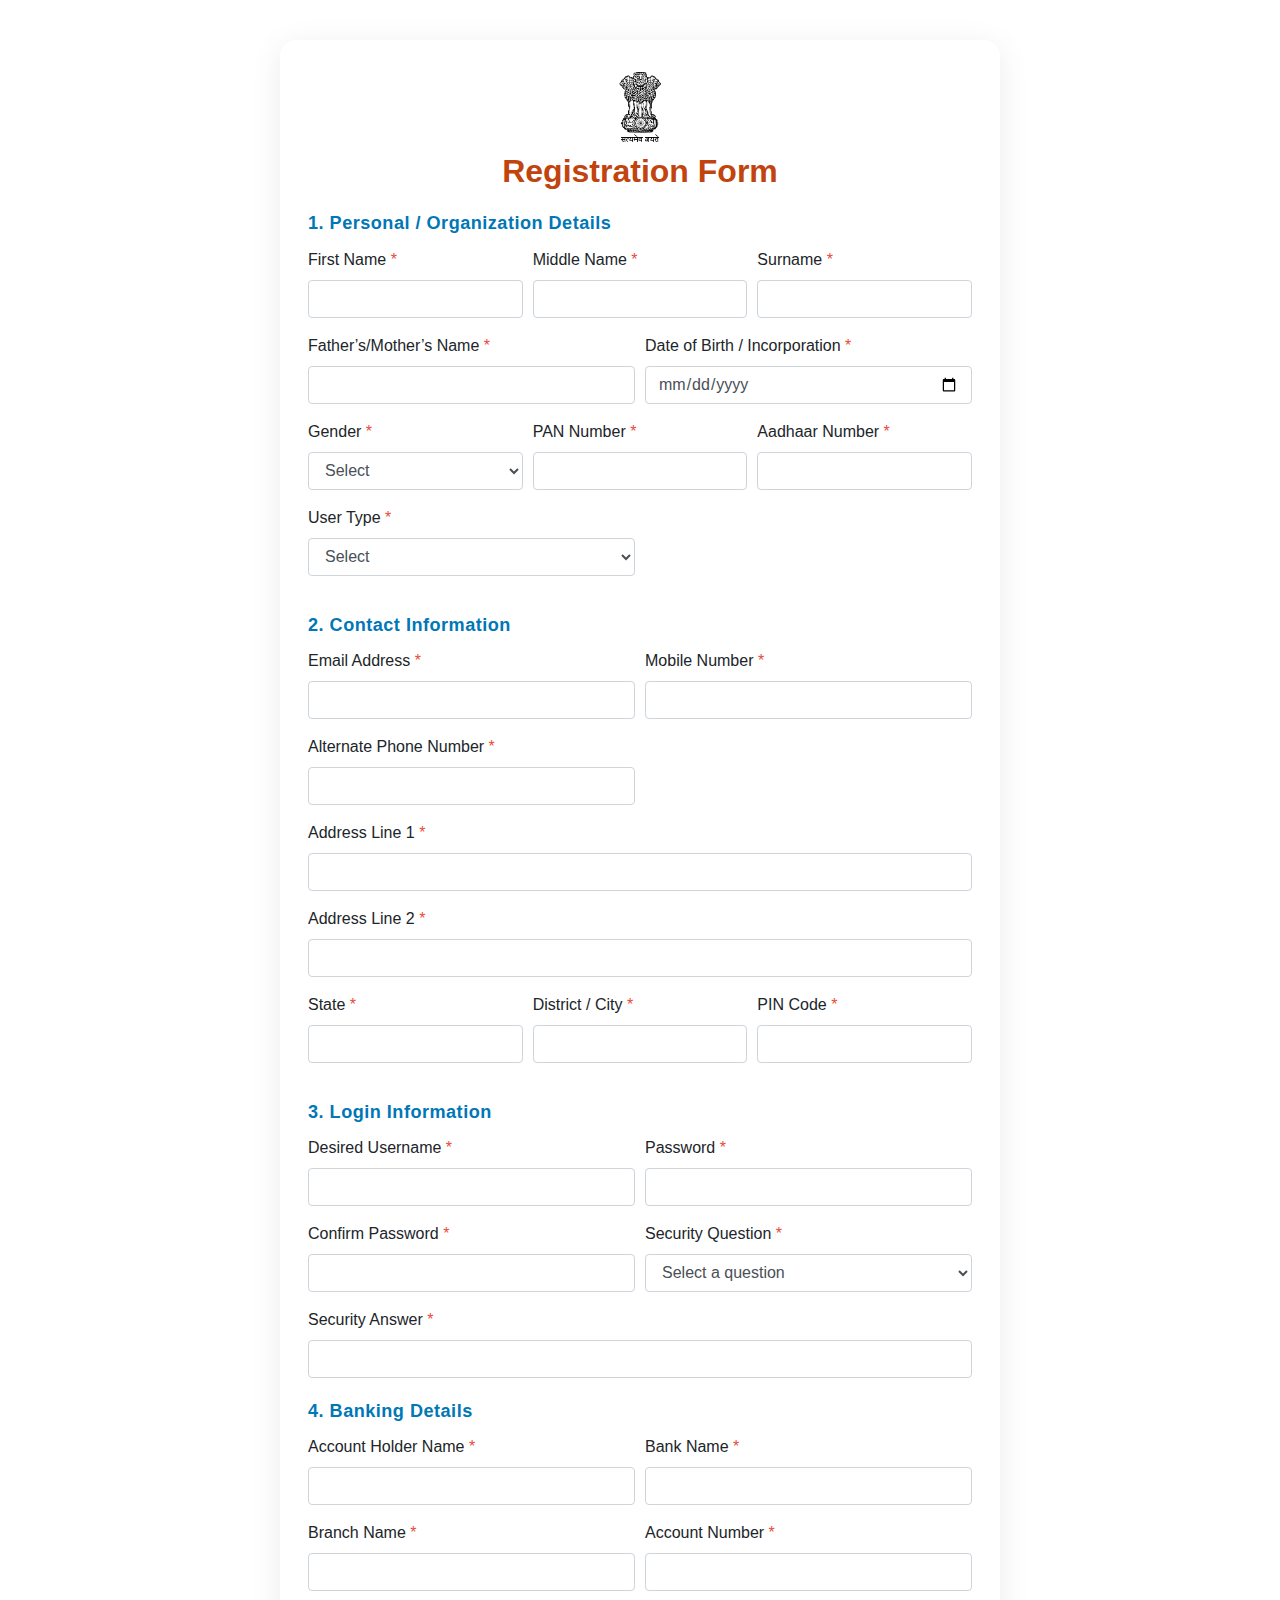
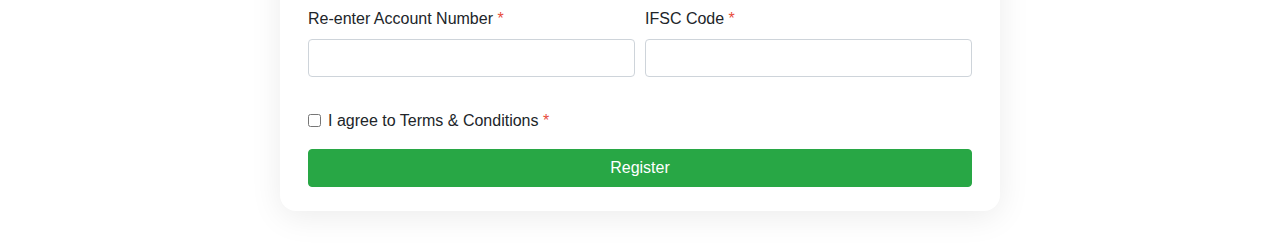
<file: register.html>
<!DOCTYPE html>
<html lang="en">
<head>
  <meta charset="UTF-8" />
  <title>Registration - Ministry of Finance</title>
  <meta name="viewport" content="width=device-width, initial-scale=1">
  <!-- Bootstrap CSS -->
  <link rel="stylesheet" href="https://cdn.jsdelivr.net/npm/bootstrap@4.6.2/dist/css/bootstrap.min.css">
  <style>
    .registration-section {
      max-width: 720px;
      margin: 40px auto;
      background: #fff;
      border-radius: 16px;
      box-shadow: 0 6px 32px rgba(0,0,0,0.08);
      padding: 32px 28px 24px 28px;
    }
    .registration-section h2 {
      color: #c1440e;
      font-weight: 700;
      margin-bottom: 18px;
      text-align: center;
    }
    .form-section-title {
      color: #0077b6;
      font-size: 1.13em;
      font-weight: 600;
      margin-top: 20px;
      margin-bottom: 10px;
      letter-spacing: 0.5px;
    }
    .required:after { content:" *"; color: #e74c3c; }
    .national-emblem {
      display: block;
      margin: 0 auto 10px auto;
      height: 70px;
    }
  </style>
</head>
<body>
  <main class="registration-section" id="main-content">
    <img src="ministry.png" alt="National Emblem" class="national-emblem">
    <h2>Registration Form</h2>
    <form id="registrationForm" class="needs-validation" novalidate autocomplete="off">
      <!-- 1. Personal / Organization Details -->
      <div class="form-section-title">1. Personal / Organization Details</div>
      <div class="form-row">
        <div class="form-group col-md-4">
          <label class="required" for="firstName">First Name</label>
          <input type="text" class="form-control" id="firstName" required pattern="^[A-Za-z ]+$" title="Only letters and spaces allowed">
          <div class="invalid-feedback">Only letters and spaces allowed.</div>
        </div>
        <div class="form-group col-md-4">
          <label class="required" for="middleName">Middle Name</label>
          <input type="text" class="form-control" id="middleName" required pattern="^[A-Za-z ]+$" title="Only letters and spaces allowed">
          <div class="invalid-feedback">Only letters and spaces allowed.</div>
        </div>
        <div class="form-group col-md-4">
          <label class="required" for="surname">Surname</label>
          <input type="text" class="form-control" id="surname" required pattern="^[A-Za-z ]+$" title="Only letters and spaces allowed">
          <div class="invalid-feedback">Only letters and spaces allowed.</div>
        </div>
      </div>
      <div class="form-row">
        <div class="form-group col-md-6">
          <label class="required" for="parentName">Father’s/Mother’s Name</label>
          <input type="text" class="form-control" id="parentName" required pattern="^[A-Za-z ]+$" title="Only letters and spaces allowed">
          <div class="invalid-feedback">Only letters and spaces allowed.</div>
        </div>
        <div class="form-group col-md-6">
          <label class="required" for="dob">Date of Birth / Incorporation</label>
          <input type="date" class="form-control" id="dob" required>
          <div class="invalid-feedback">Date required.</div>
        </div>
      </div>
      <div class="form-row">
        <div class="form-group col-md-4">
          <label class="required" for="gender">Gender</label>
          <select class="form-control" id="gender" required>
            <option value="" disabled selected>Select</option>
            <option>Male</option>
            <option>Female</option>
            <option>Other</option>
          </select>
          <div class="invalid-feedback">Select gender.</div>
        </div>
        <div class="form-group col-md-4">
          <label class="required" for="pan">PAN Number</label>
          <input type="text" class="form-control" id="pan" maxlength="10" required pattern="^[A-Z]{5}[0-9]{4}[A-Z]$" title="ABCDE1234F">
          <div class="invalid-feedback">Enter valid PAN (ABCDE1234F, all uppercase).</div>
        </div>
        <div class="form-group col-md-4">
          <label class="required" for="aadhaar">Aadhaar Number</label>
          <input type="text" class="form-control" id="aadhaar" maxlength="12" required pattern="^\d{12}$" title="12 digit number">
          <div class="invalid-feedback">Enter 12-digit Aadhaar number.</div>
        </div>
      </div>
      <div class="form-row">
        <div class="form-group col-md-6">
          <label class="required" for="userType">User Type</label>
          <select class="form-control" id="userType" required>
            <option value="" disabled selected>Select</option>
            <option>Individual</option>
            <option>Agency</option>
            <option>Department</option>
          </select>
          <div class="invalid-feedback">Select user type.</div>
        </div>
      </div>

      <!-- 2. Contact Information -->
      <div class="form-section-title">2. Contact Information</div>
      <div class="form-row">
        <div class="form-group col-md-6">
          <label class="required" for="email">Email Address</label>
          <input type="email" class="form-control" id="email" required>
          <div class="invalid-feedback">Enter a valid email.</div>
        </div>
        <div class="form-group col-md-6">
          <label class="required" for="mobile">Mobile Number</label>
          <input type="text" class="form-control" id="mobile" required maxlength="10" pattern="^\d{10}$" title="10 digit number">
          <div class="invalid-feedback">Enter 10-digit mobile number.</div>
        </div>
      </div>
      <div class="form-row">
        <div class="form-group col-md-6">
          <label class="required" for="altPhone">Alternate Phone Number</label>
          <input type="text" class="form-control" id="altPhone" required maxlength="10" pattern="^\d{10}$" title="10 digit number">
          <div class="invalid-feedback">Enter 10-digit phone number.</div>
        </div>
      </div>
      <div class="form-group">
        <label class="required" for="address1">Address Line 1</label>
        <input type="text" class="form-control" id="address1" required pattern="^[A-Za-z0-9 ,.-/]+$" title="Letters, numbers, spaces, ,.-/ only">
        <div class="invalid-feedback">Address required (letters, numbers, spaces, ,.-/ only).</div>
      </div>
      <div class="form-group">
        <label class="required" for="address2">Address Line 2</label>
        <input type="text" class="form-control" id="address2" required pattern="^[A-Za-z0-9 ,.-/]+$" title="Letters, numbers, spaces, ,.-/ only">
        <div class="invalid-feedback">Address Line 2 required (letters, numbers, spaces, ,.-/ only).</div>
      </div>
      <div class="form-row">
        <div class="form-group col-md-4">
          <label class="required" for="state">State</label>
          <input type="text" class="form-control" id="state" required pattern="^[A-Za-z ]+$" title="Only letters and spaces allowed">
          <div class="invalid-feedback">State required (letters only).</div>
        </div>
        <div class="form-group col-md-4">
          <label class="required" for="district">District / City</label>
          <input type="text" class="form-control" id="district" required pattern="^[A-Za-z ]+$" title="Only letters and spaces allowed">
          <div class="invalid-feedback">District/City required (letters only).</div>
        </div>
        <div class="form-group col-md-4">
          <label class="required" for="pincode">PIN Code</label>
          <input type="text" class="form-control" id="pincode" required maxlength="6" pattern="^\d{6}$" title="6 digit number">
          <div class="invalid-feedback">Enter 6-digit PIN code.</div>
        </div>
      </div>

      <!-- 3. Login Information -->
      <div class="form-section-title">3. Login Information</div>
      <div class="form-row">
        <div class="form-group col-md-6">
          <label class="required" for="username">Desired Username</label>
          <input type="text" class="form-control" id="username" required pattern="^[A-Za-z0-9]+$" title="Alphanumeric only">
          <div class="invalid-feedback">Alphanumeric only (no spaces or special characters).</div>
        </div>
        <div class="form-group col-md-6">
          <label class="required" for="password">Password</label>
          <input type="password" class="form-control" id="password" required minlength="6">
          <div class="invalid-feedback">Password (min 6 chars).</div>
        </div>
      </div>
      <div class="form-row">
        <div class="form-group col-md-6">
          <label class="required" for="confirmPassword">Confirm Password</label>
          <input type="password" class="form-control" id="confirmPassword" required minlength="6">
          <div class="invalid-feedback">Passwords must match.</div>
        </div>
        <div class="form-group col-md-6">
          <label class="required" for="securityQuestion">Security Question</label>
          <select class="form-control" id="securityQuestion" required>
            <option value="" disabled selected>Select a question</option>
            <option>What is your mother's maiden name?</option>
            <option>What was your first school?</option>
            <option>What is your favorite color?</option>
          </select>
          <div class="invalid-feedback">Select a security question.</div>
        </div>
      </div>
      <div class="form-group">
        <label class="required" for="securityAnswer">Security Answer</label>
        <input type="text" class="form-control" id="securityAnswer" required pattern="^[A-Za-z0-9 ]+$" title="Alphanumeric and spaces only">
        <div class="invalid-feedback">Alphanumeric and spaces only.</div>
      </div>

      <!-- 4. Banking Details -->
      <div class="form-section-title">4. Banking Details</div>
      <div class="form-row">
        <div class="form-group col-md-6">
          <label class="required" for="accountHolder">Account Holder Name</label>
          <input type="text" class="form-control" id="accountHolder" required pattern="^[A-Za-z ]+$" title="Only letters and spaces allowed">
          <div class="invalid-feedback">Account holder name required (letters only).</div>
        </div>
        <div class="form-group col-md-6">
          <label class="required" for="bankName">Bank Name</label>
          <input type="text" class="form-control" id="bankName" required pattern="^[A-Za-z ]+$" title="Only letters and spaces allowed">
          <div class="invalid-feedback">Bank name required (letters only).</div>
        </div>
      </div>
      <div class="form-row">
        <div class="form-group col-md-6">
          <label class="required" for="branchName">Branch Name</label>
          <input type="text" class="form-control" id="branchName" required pattern="^[A-Za-z ]+$" title="Only letters and spaces allowed">
          <div class="invalid-feedback">Branch name required (letters only).</div>
        </div>
        <div class="form-group col-md-6">
          <label class="required" for="accountNumber">Account Number</label>
          <input type="text" class="form-control" id="accountNumber" required pattern="^\d{9,18}$" title="9-18 digit number">
          <div class="invalid-feedback">Enter valid account number (9-18 digits).</div>
        </div>
      </div>
      <div class="form-row">
        <div class="form-group col-md-6">
          <label class="required" for="reAccountNumber">Re-enter Account Number</label>
          <input type="text" class="form-control" id="reAccountNumber" required pattern="^\d{9,18}$" title="9-18 digit number">
          <div class="invalid-feedback">Account numbers must match.</div>
        </div>
        <div class="form-group col-md-6">
          <label class="required" for="ifsc">IFSC Code</label>
          <input type="text" class="form-control" id="ifsc" required pattern="^[A-Z]{4}0[A-Z0-9]{6}$" maxlength="11" title="Alphanumeric (SBIN0001234)">
          <div class="invalid-feedback">Enter valid IFSC (e.g., SBIN0001234).</div>
        </div>
      </div>

      <div class="form-group form-check mt-3">
        <input type="checkbox" class="form-check-input" id="terms" required>
        <label class="form-check-label required" for="terms">I agree to Terms & Conditions</label>
        <div class="invalid-feedback">You must agree before submitting.</div>
      </div>
      <button type="submit" class="btn btn-success btn-block mt-3">Register</button>
    </form>
  </main>

  <!-- Bootstrap and jQuery JS -->
  <script src="https://code.jquery.com/jquery-3.7.1.min.js"></script>
  <script src="https://cdn.jsdelivr.net/npm/bootstrap@4.6.2/dist/js/bootstrap.min.js"></script>
  <script>
    $(function() {
      // Live validation for text-only fields
      var textOnlyFields = [
        '#firstName', '#middleName', '#surname', '#parentName', '#state', '#district',
        '#accountHolder', '#bankName', '#branchName'
      ];
      textOnlyFields.forEach(function(selector) {
        $(selector).on('input', function() {
          var value = $(this).val();
          if (!/^[A-Za-z ]+$/.test(value)) {
            this.setCustomValidity('Only letters and spaces allowed.');
            $(this).removeClass('is-valid').addClass('is-invalid');
          } else {
            this.setCustomValidity('');
            $(this).removeClass('is-invalid').addClass('is-valid');
          }
        });
      });

      // Live validation for numeric-only fields
      var numericFields = [
        '#aadhaar', '#mobile', '#altPhone', '#pincode', '#accountNumber', '#reAccountNumber'
      ];
      numericFields.forEach(function(selector) {
        $(selector).on('input', function() {
          var value = $(this).val();
          if (!/^\d+$/.test(value)) {
            this.setCustomValidity('Only numbers allowed.');
            $(this).removeClass('is-valid').addClass('is-invalid');
          } else {
            this.setCustomValidity('');
            $(this).removeClass('is-invalid').addClass('is-valid');
          }
        });
      });

      // Live validation for alphanumeric fields (no spaces)
      $('#username, #ifsc').on('input', function() {
        var value = $(this).val();
        if (!/^[A-Za-z0-9]+$/.test(value)) {
          this.setCustomValidity('Only letters and numbers allowed.');
          $(this).removeClass('is-valid').addClass('is-invalid');
        } else {
          this.setCustomValidity('');
          $(this).removeClass('is-invalid').addClass('is-valid');
        }
      });

      // PAN validation: uppercase only, 5 letters, 4 digits, 1 letter
      $('#pan').on('input', function() {
        this.value = this.value.toUpperCase();
        var panPattern = /^[A-Z]{5}[0-9]{4}[A-Z]$/;
        if (!panPattern.test(this.value)) {
          this.setCustomValidity('PAN must be 5 uppercase letters, 4 digits, then 1 uppercase letter (e.g., ABCDE1234F)');
          $(this).removeClass('is-valid').addClass('is-invalid');
        } else {
          this.setCustomValidity('');
          $(this).removeClass('is-invalid').addClass('is-valid');
        }
      });

      // Live validation for security answer (alphanumeric + spaces)
      $('#securityAnswer').on('input', function() {
        var value = $(this).val();
        if (!/^[A-Za-z0-9 ]+$/.test(value)) {
          this.setCustomValidity('Only letters, numbers, and spaces allowed.');
          $(this).removeClass('is-valid').addClass('is-invalid');
        } else {
          this.setCustomValidity('');
          $(this).removeClass('is-invalid').addClass('is-valid');
        }
      });

      // Password and account number match validation on submit
      $('#registrationForm').on('submit', function (event) {
        var form = this;
        var valid = true;
        var password = $('#password').val();
        var confirmPassword = $('#confirmPassword').val();
        var accountNumber = $('#accountNumber').val();
        var reAccountNumber = $('#reAccountNumber').val();

        if (password !== confirmPassword) {
          $('#confirmPassword')[0].setCustomValidity("Passwords do not match");
          valid = false;
        } else {
          $('#confirmPassword')[0].setCustomValidity("");
        }
        if (accountNumber !== reAccountNumber) {
          $('#reAccountNumber')[0].setCustomValidity("Account numbers do not match");
          valid = false;
        } else {
          $('#reAccountNumber')[0].setCustomValidity("");
        }

        if (!form.checkValidity() || !valid) {
          event.preventDefault();
          event.stopPropagation();
        }
        $(form).addClass('was-validated');
      });
    });
  </script>
</body>
</html>
</file>
